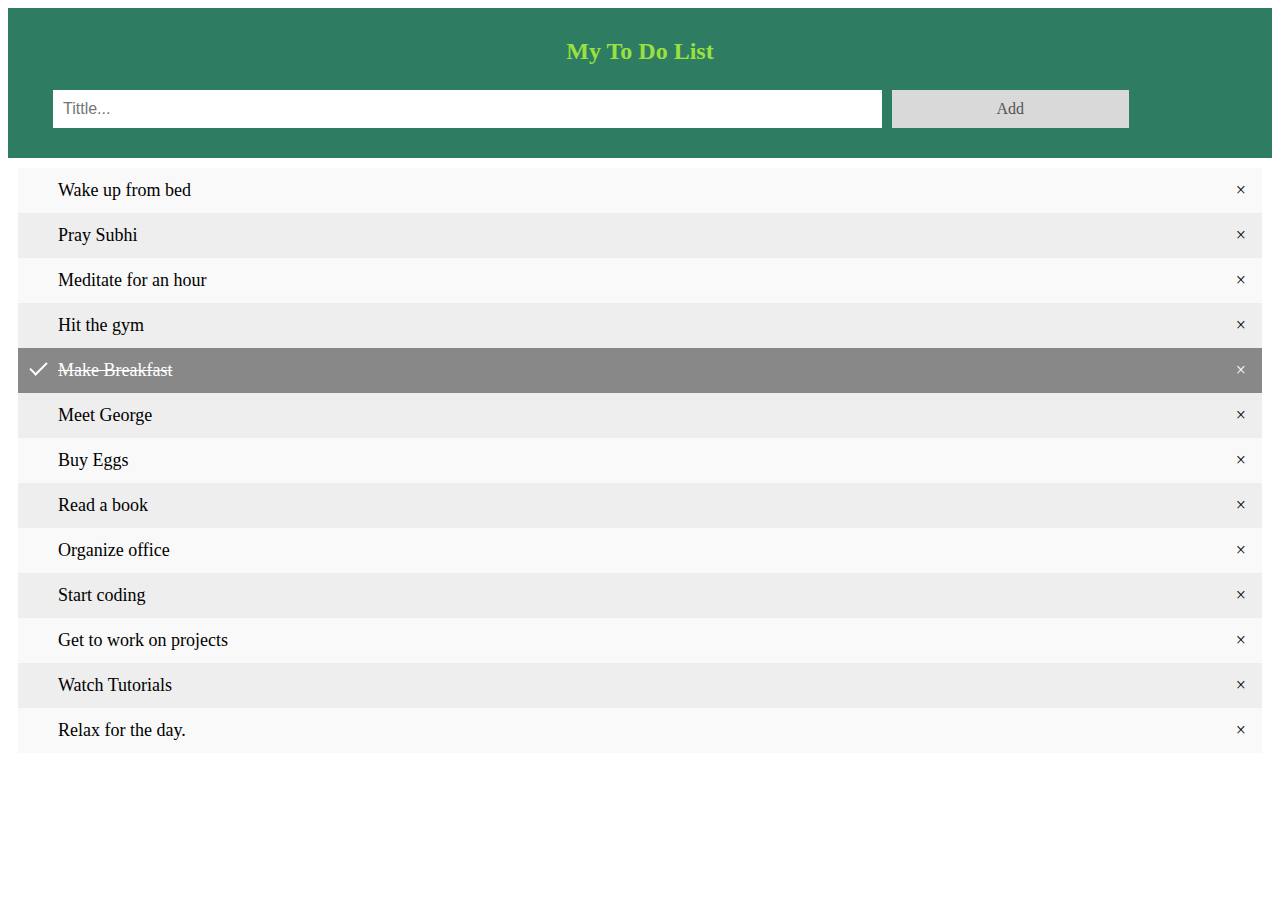
<file: index.html>
<!DOCTYPE html>
<html lang="en">
<head>
    <meta charset="UTF-8">
    <meta http-equiv="X-UA-Compatible" content="IE=edge">
    <meta name="viewport" content="width=device-width, initial-scale=1.0">
    <title>To Do List</title>
    <link rel="stylesheet" href="./todo.css">
    
</head>
<body>
    <div id="myDiv" class="header">
        <h2>My To Do List</h2>
        <input type="text" id="myInput" placeholder="Tittle...">
        <span onclick =newElement() id="myBtn" class="addBtn">Add</span>

    </div>
    <ul id="myUL">
        <li>Wake up from bed</li>
        <li>Pray Subhi</li>
        <Li>Meditate for an hour</Li>
        <li>Hit the gym</li>
        <li class="checked">Make Breakfast</li>
        <li>Meet George</li>
        <li>Buy Eggs</li>
        <li>Read a book</li>
        <li>Organize office</li>
        <li>Start coding</li>
        <li>Get to work on projects</li>
        <li>Watch Tutorials</li>
        <li>Relax for the day.</li>
    </ul>
    <script src="todo.js"></script>
</body>
</html>
</file>
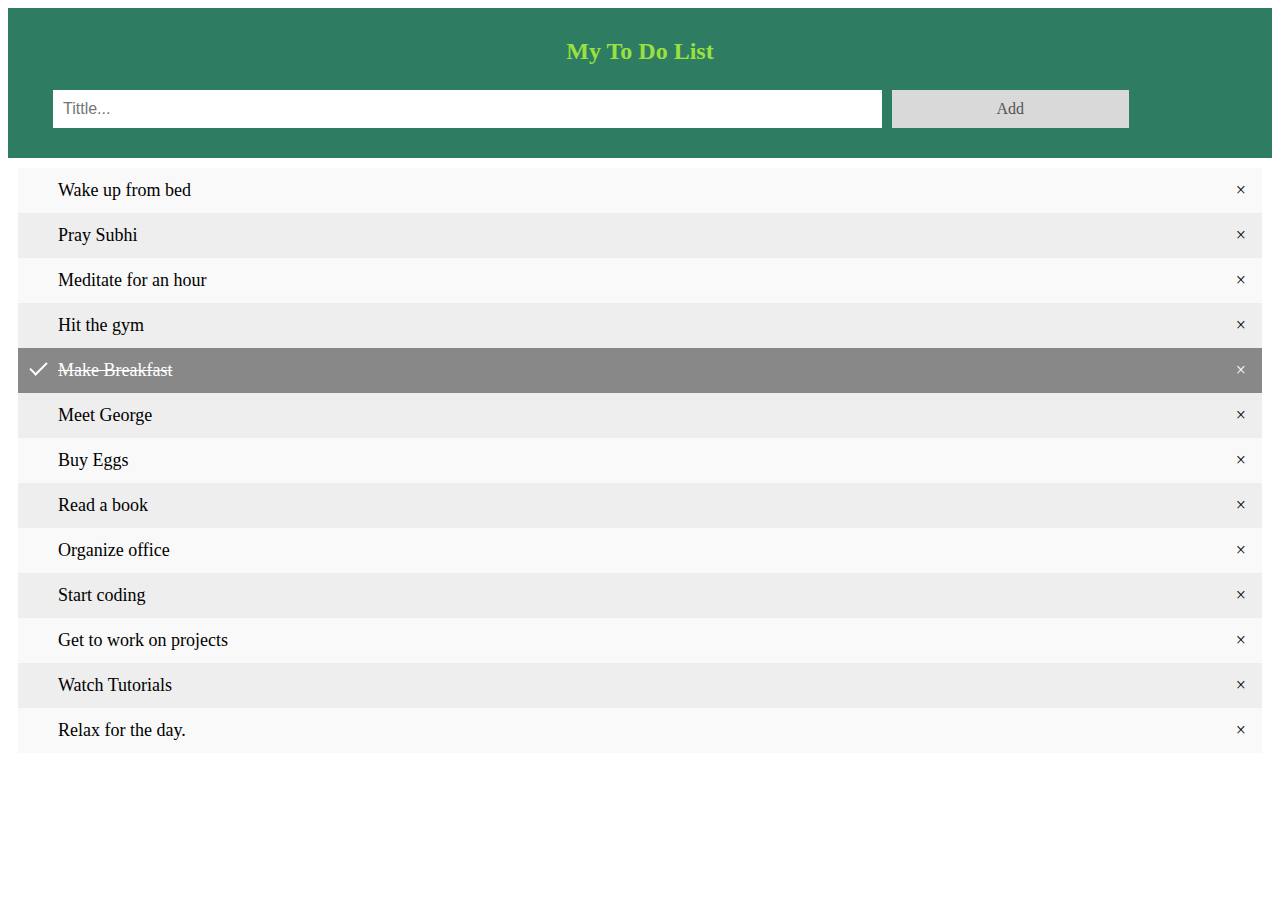
<file: todo.html>
<!DOCTYPE html>
<html lang="en">
<head>
    <meta charset="UTF-8">
    <meta http-equiv="X-UA-Compatible" content="IE=edge">
    <meta name="viewport" content="width=device-width, initial-scale=1.0">
    <title>To Do List</title>
    <link rel="stylesheet" href="./todo.css">
    
</head>
<body>
    <div id="myDiv" class="header">
        <h2>My To Do List</h2>
        <input type="text" id="myInput" placeholder="Tittle...">
        <span onclick =newElement() class="addBtn">Add</span>

    </div>
    <ul id="myUL">
        <li>Wake up from bed</li>
        <li>Pray Subhi</li>
        <Li>Meditate for an hour</Li>
        <li>Hit the gym</li>
        <li class="checked">Make Breakfast</li>
        <li>Meet George</li>
        <li>Buy Eggs</li>
        <li>Read a book</li>
        <li>Organize office</li>
        <li>Start coding</li>
        <li>Get to work on projects</li>
        <li>Watch Tutorials</li>
        <li>Relax for the day.</li>
    </ul>
    <script src="todo.js"></script>
</body>
</html>
</file>
<file: todo.css>
/*add padding and border in an element`s width and height */
* {
    box-sizing: border-box;
    
}
h2 {
    margin-top: 0;
    padding: 0;
}
/*Remove padding and margin from the list*/
ul{
    margin: 10px;
    padding: 0;
    list-style: none;
}
ul li {
    cursor: pointer;
    position: relative;
    padding: 12px 8px 12px 40px;
    background: #eee;
    font-size: 18px;
    transition: 0.2s;
    text-decoration: none;

    /*Make list items unselectable*/
    -webkit-user-select: none;
    -moz-user-select: none;
    -ms-user-select: none;
    user-select: none;
}
/*set all odd list items to other color (zebra stripes*/
    ul li:nth-child(odd){
        background:#f9f9f9;
    }
/*Draker background color on hover*/
ul li :hover{
    background:#ddd ;
}
/*When clicked on, add background color and strike out text*/
ul li.checked{
    background: #888;
    color: #fff;
    text-decoration: line-through;
}
/*Add a checked ,ark when clicked on*/
ul li.checked::before{
    content: "";
    position: absolute;
    border-color: #fff;
    border-style: solid;
    border-width: 0 2px 2px 0;
    top: 10px;
    left: 16px;
    transform: rotate(45deg);
    width: 7px;
    height: 15px;

    
}
/*style the close the button*/
.close {
    position: absolute;
    top: 0;
    right: 0;
    padding: 12px 16px 12px 16px;
}
.close:hover{
    background:#a66000;
    color: #ffffff;
}
.header{
    background-color: rgb(46, 124, 98);
    padding: 30px 40px;
    color: rgb(155, 224, 64);
    text-align: center;
    height: 150px;
    
     

}
/*clear float after the header*/
.header :after{
    content: "";
    display :table;
    clear: both;
}

/*Style the input*/
input {
    
    border: none;
    border-radius: 0;
    width: 70%;
    padding: 10px;
    float: left;
    margin: 5px;
    font-size: 16px;
}
/*Style the add button*/
.addBtn {
    padding:10px ;
     width: 20%;
     background: #d9d9d9;
    color: #555;
    float: left;
    margin: 5px;
    font-size: 16px;
    text-align: center;
    cursor: pointer;
    transition: 0.3s;
    border-radius: 0;
   
}
.addBtn:hover{
    background-color: #bbb;
}
</file>
